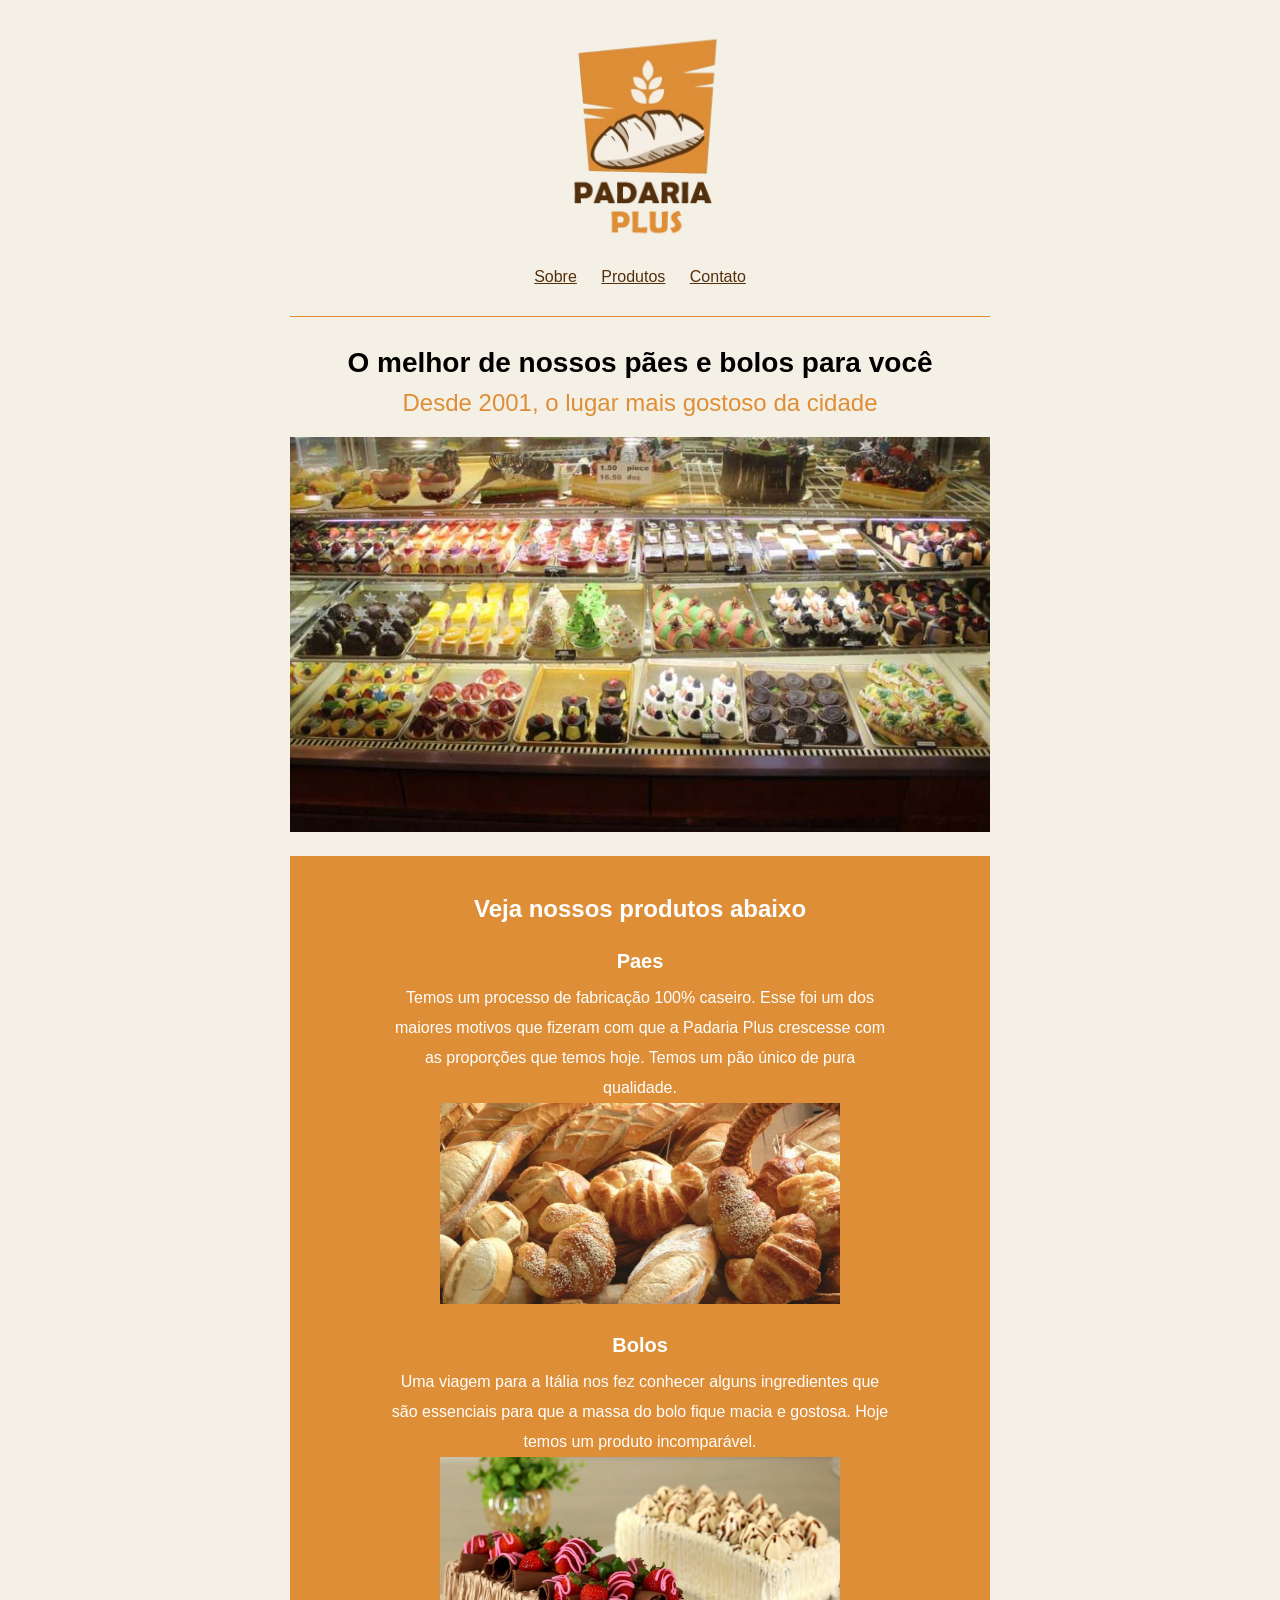
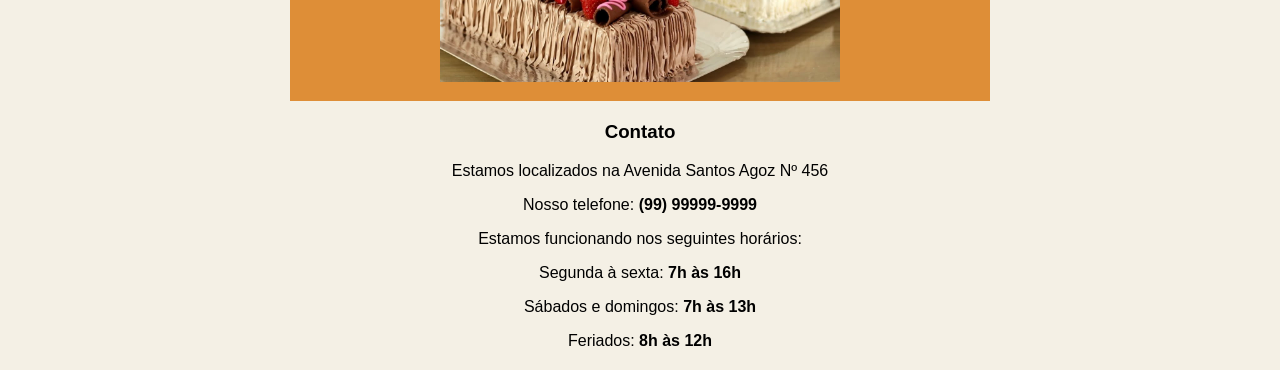
<file: index.html>
<!DOCTYPE html>
<html lang="pt-br">
<head>
    <meta charset="UTF-8">
    <meta name="viewport" content="width=device-width, initial-scale=1.0">
    <title>Padaria Plus</title>
    <link rel="stylesheet" href="style.css">
</head>
<body>
    <div class="secao">
        <img class="imagem-logotipo" src="img/logo.png" alt="Logo" title="logo paradaria">
        <p>
            <a href="#sobre">Sobre</a>
            <a href="#produtos">Produtos</a>
            <a href="#contato">Contato</a>
        </p>
        
    </div>

    <div class="secao" id="sobre">
        <h1>O melhor de nossos pães e bolos para você</h1>
        <h2>Desde 2001, o lugar mais gostoso da cidade</h2>
        <img class="imagem-banner" src="img/produtos-padaria.jpg" alt="">
    </div>

    <div class="secao secao-destaque" id="produtos">
        <h3>Veja nossos produtos abaixo</h3>
        <h4>Paes</h4>
        <p>Temos um processo de fabricação 100% caseiro. Esse foi um dos maiores motivos que fizeram com que a Padaria Plus crescesse com as proporções que temos hoje. Temos um pão único de pura qualidade.</p>
        <img src="img/paes.jpg" alt="Paes" title="Pães">
        <h4>Bolos</h4>
        <p>Uma viagem para a Itália nos fez conhecer alguns ingredientes que são essenciais para que a massa do bolo fique macia e gostosa. Hoje temos um produto incomparável.</p>
        <img src="img/bolos.jpg" alt="Bolos" title="Bolos">
    </div>

    <div class="secao" id="contato">
        <h3>Contato</h3>
        <p>Estamos localizados na Avenida Santos Agoz Nº 456</p>
        <p>Nosso telefone: <span>(99) 99999-9999</span></p>
        <p>Estamos funcionando nos seguintes horários:</p>
        <p>Segunda à sexta: <span>7h às 16h</span></p>
        <p>Sábados e domingos: <span>7h às 13h</span></p>
        <p>Feriados: <span>8h às 12h</span></p>
    </div>

    
    
</body>
</html>
</file>
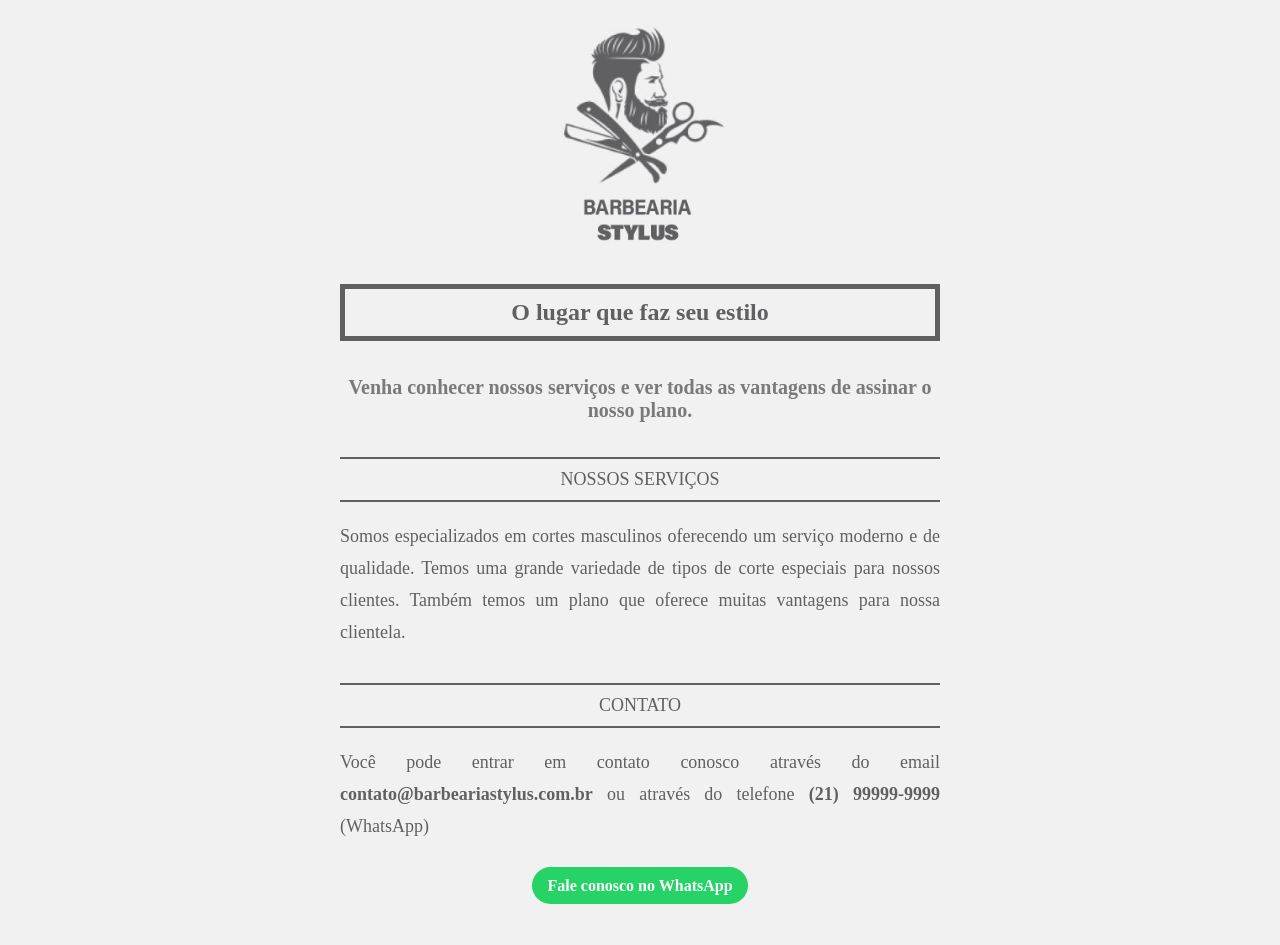
<file: Barbearia-stylus/index.html>
<!DOCTYPE html>
<html lang="en">
<head>
    <meta charset="UTF-8">
    <meta name="viewport" content="width=device-width, initial-scale=1.0">
    <title>Barbearia Stylus</title>
    <link rel="stylesheet" href="styles.css">
</head>
<body>
    <div>
        <img src="img/logotipo.jpg" alt="Logotipo da Barbearia Stylus" title="logo">
        <h1>O lugar que faz seu estilo</h1>
        <h2>Venha conhecer nossos serviços e ver todas as vantagens de assinar o nosso plano.</h2>
    </div>
    <div>
        <h3>NOSSOS SERVIÇOS</h3>
        <p>Somos especializados em cortes masculinos oferecendo um serviço moderno e de qualidade. Temos uma grande variedade de tipos de corte especiais para nossos clientes. Também temos um plano que oferece muitas vantagens para nossa clientela.</p>
    </div>
    <div>
        <h3>CONTATO</h3>
        <p>Você pode entrar em contato conosco através do email <span>contato@barbeariastylus.com.br</span> ou através do telefone <span>(21) 99999-9999</span> (WhatsApp)</p>
        <a href="https://api.whatsapp.com/send?phone=999999999&text=Send20%a20%quote">Fale conosco no WhatsApp</a>

    </div>
    
</body>
</html>
</file>
<file: style.css>
body {
    margin: 0;
    background-color: #f4f0e5;
    font-family: Verdana, Geneva, Tahoma, sans-serif
}

.secao {
    width: 700px;
    margin: 20px auto;
    text-align: center;
}

.imagem-logotipo {
    width: 200px;
}

a {
    margin: 0 10px;
    color: #542f0c;
}

h1 {
    font-size: 28px;
    padding-top: 30px;
    margin-top: 30px;
    margin-bottom: 0;
    border-top: 1px solid #de8e37;
}

h2 {
    font-weight: normal;
    color: #de8e37;
    margin-top: 10px;
}

.imagem-banner {
    width: 700px;
}

.secao-destaque {
    background-color: #de8e37;
    padding-top: 15px;
    padding-bottom: 15px;
    color: #fff;
}

.secao-destaque h3 {
    font-size: 24px;
}

.secao-destaque h4 {
    font-size: 20px;
    margin-bottom: 10px;
}

.secao-destaque p {
    width: 500px;
    margin: 0 auto;
    line-height: 30px;
}

.secao-destaque img {
    width: 400px;
}

span {
    font-weight: bold;
}
</file>
<file: Barbearia-stylus/styles.css>
body {
    background-color: #f1f1f1;
    margin-bottom: 50px;
}

img {
    width: 190px;
}

div {
    width: 600px;
    margin: 0 auto;
    text-align: center;
}

h1 {
    font-size: 24px;
    font-family: Verdana;
    color: #606062;
    padding: 10px;
    border: 5px solid #606062;
}

h2 {
    font-size: 20px;
    font-family: Verdana;
    color: #7a797b;
    margin-top: 35px;
    margin-bottom: 35px;
}

h3 {
    font-size: 18px;
    font-family: Verdana;
    font-weight: normal;
    color: #606062;
    padding: 10px 0;
    margin-top: 30px;
    border-top: 2px solid #606062;
    border-bottom: 2px solid #606062;
}

p {
    font-size: 18px;
    font-family: Verdana;
    text-align: justify;
    line-height: 32px;
    color: #616163;
    margin-bottom: 35px;
}

span {
    font-weight: bold;
}

a {
    font-size: 16px;
    font-family: 'Verdana';
    font-weight: bold;
    text-decoration: none;
    padding: 10px 15px;
    margin-top: 15px;
    color: #ffffff;
    background-color: #25D366;
    border-radius: 25px;
}
</file>
